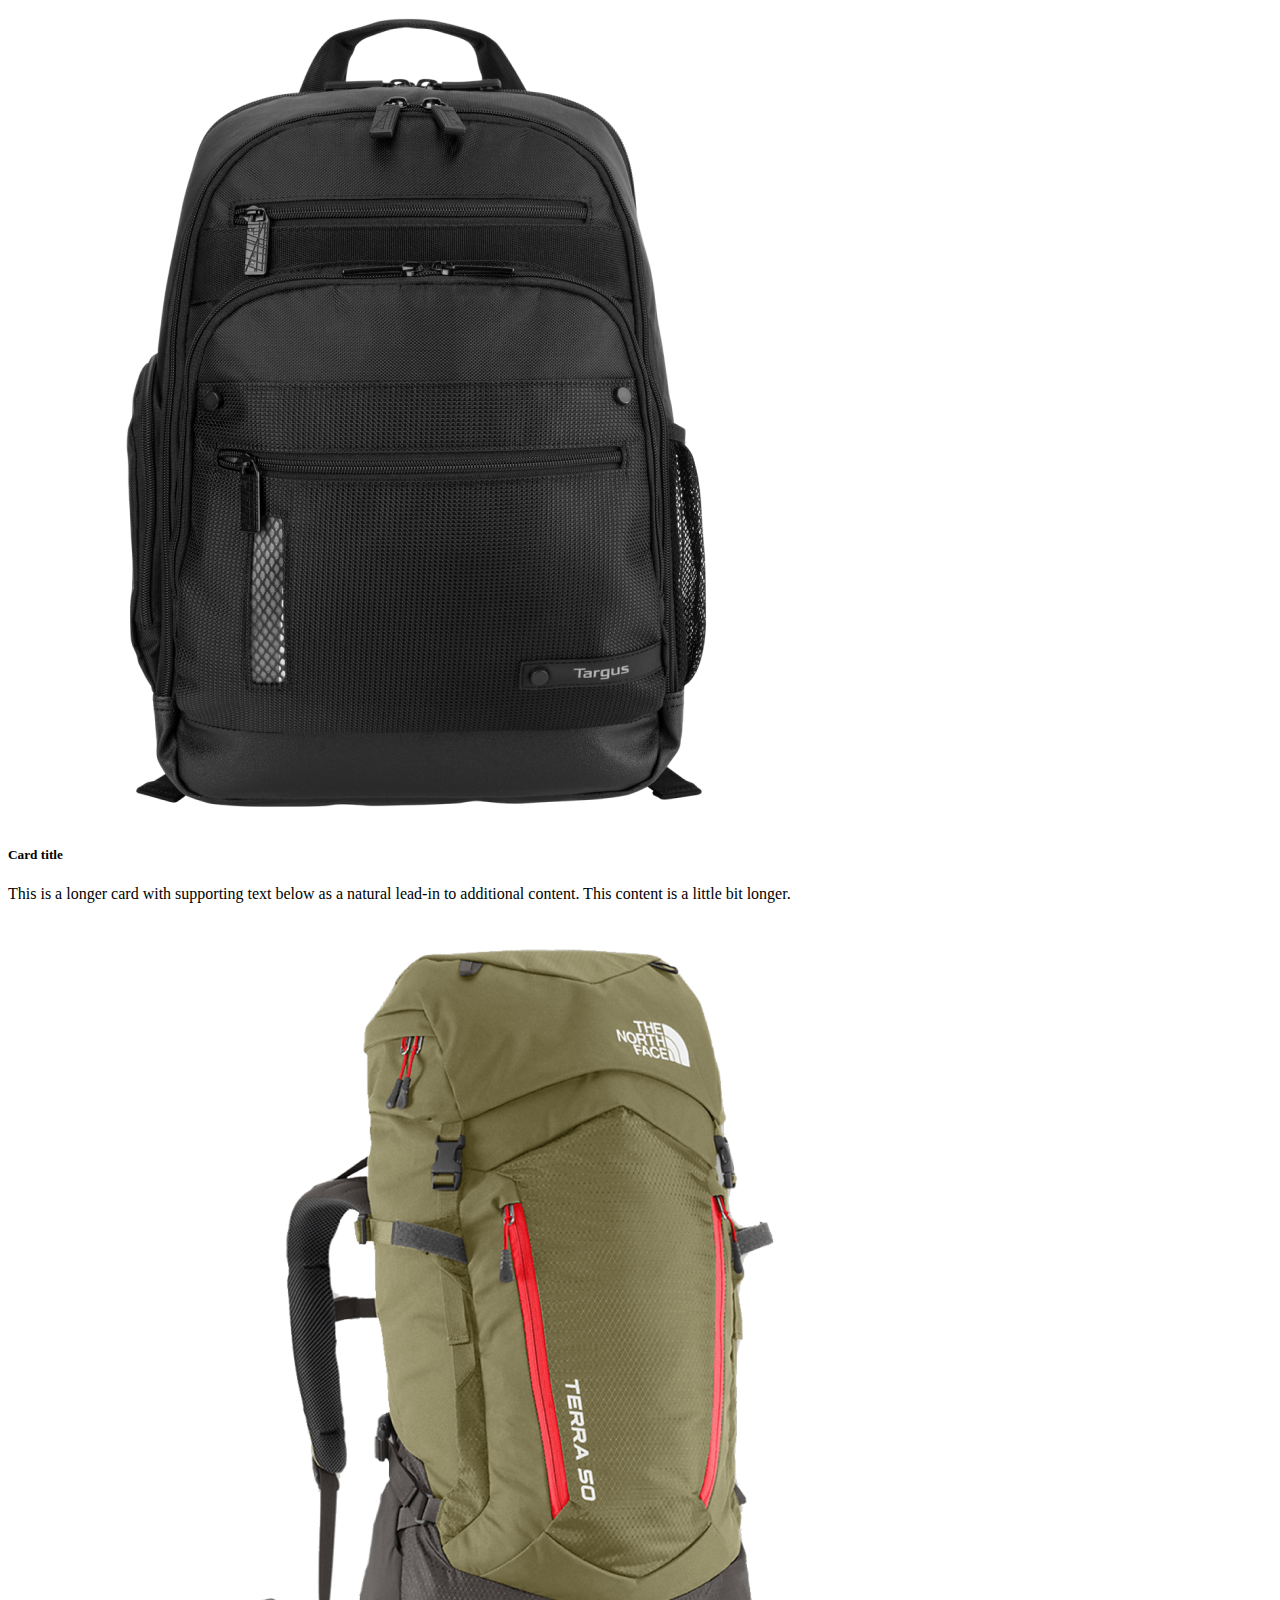
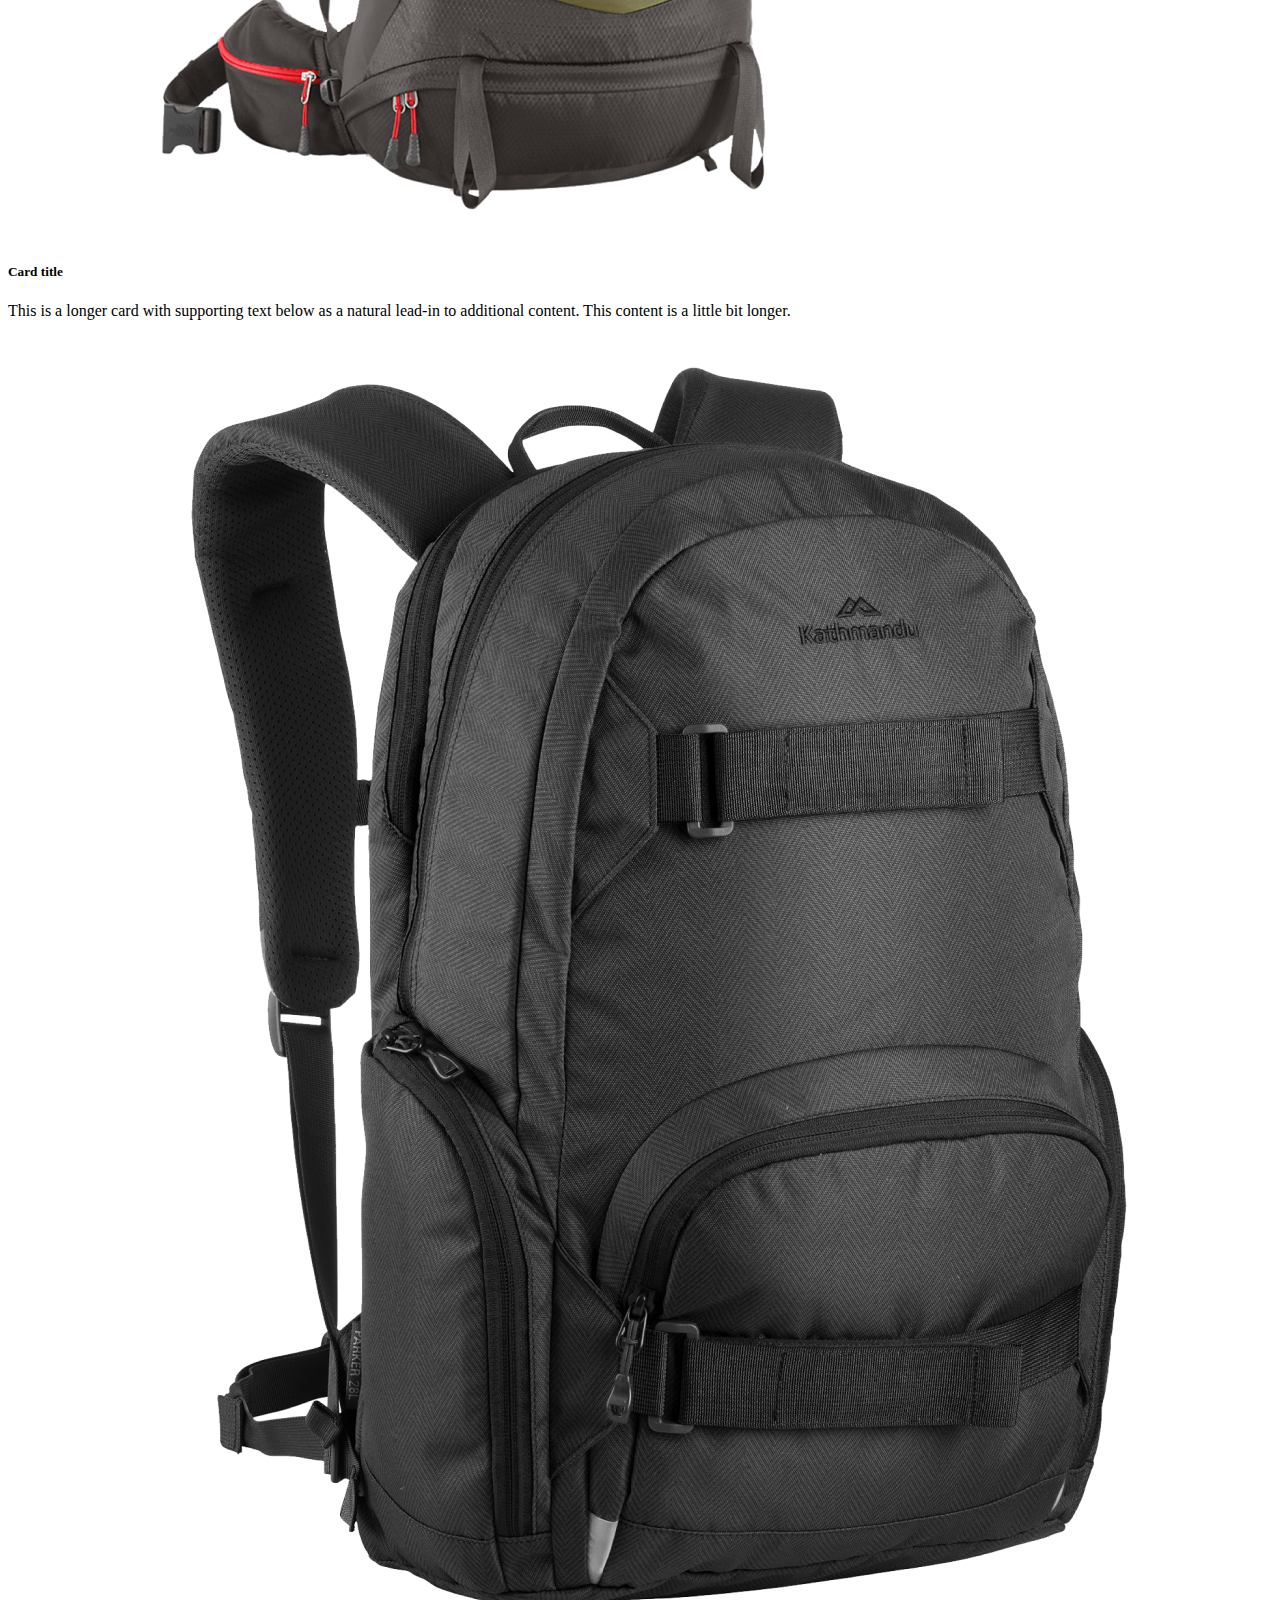
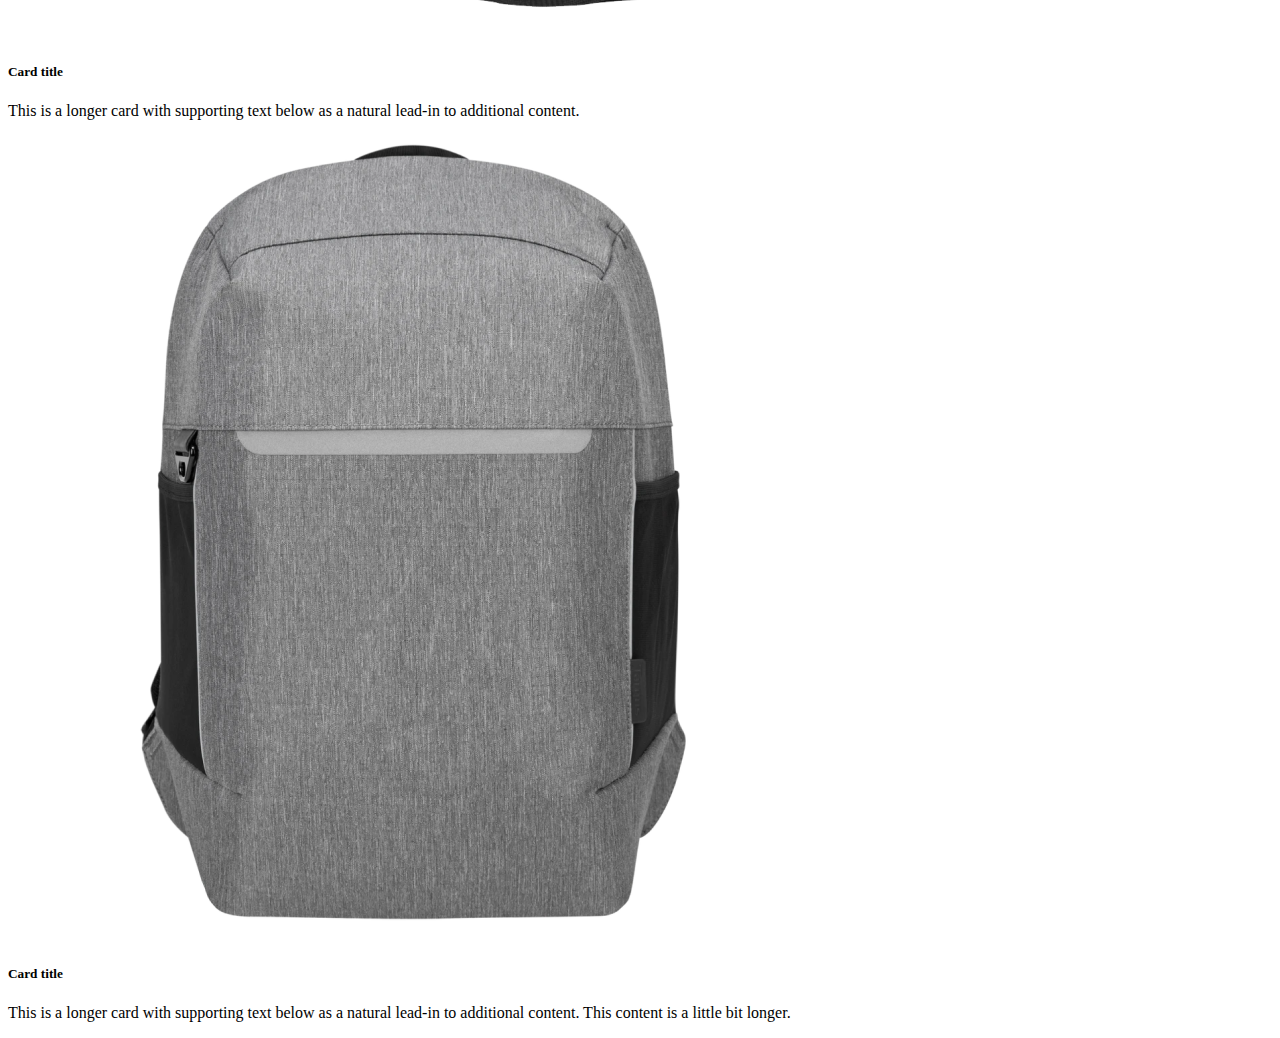
<file: components/index.html>
<!DOCTYPE html>
<html lang="en">
<head>
    <meta charset="UTF-8">
    <meta http-equiv="X-UA-Compatible" content="IE=edge">
    <meta name="viewport" content="width=device-width, initial-scale=1.0">
    <title>explore bootstrap</title>
     <link href="https://cdn.jsdelivr.net/npm/bootstrap@5.2.3/dist/css/bootstrap.min.css" rel="stylesheet" integrity="sha384-rbsA2VBKQhggwzxH7pPCaAqO46MgnOM80zW1RWuH61DGLwZJEdK2Kadq2F9CUG65" crossorigin="anonymous">
  </head>
</head>
<body>
  <div class="row row-cols-1 row-cols-sm-2 row-cols-md-3 row-cols-lg-4 g-4">
    <div class="col">
      <div class="card">
        <img src="./bags/bag-1.png" class="card-img-top" alt="...">
        <div class="card-body">
          <h5 class="card-title">Card title</h5>
          <p class="card-text">This is a longer card with supporting text below as a natural lead-in to additional content. This content is a little bit longer.</p>
        </div>
      </div>
    </div>
    <div class="col">
      <div class="card">
        <img src="./bags/bag-4.png" class="card-img-top" alt="...">
        <div class="card-body">
          <h5 class="card-title">Card title</h5>
          <p class="card-text">This is a longer card with supporting text below as a natural lead-in to additional content. This content is a little bit longer.</p>
        </div>
      </div>
    </div>
    <div class="col">
      <div class="card">
        <img src="./bags/bag-2.png" class="card-img-top" alt="...">
        <div class="card-body">
          <h5 class="card-title">Card title</h5>
          <p class="card-text">This is a longer card with supporting text below as a natural lead-in to additional content.</p>
        </div>
      </div>
    </div>
    <div class="col">
      <div class="card">
        <img src="./bags/bag-3.png" class="card-img-top" alt="...">
        <div class="card-body">
          <h5 class="card-title">Card title</h5>
          <p class="card-text">This is a longer card with supporting text below as a natural lead-in to additional content. This content is a little bit longer.</p>
        </div>
      </div>
    </div>
  </div>

     <script src="https://cdn.jsdelivr.net/npm/bootstrap@5.2.3/dist/js/bootstrap.bundle.min.js" integrity="sha384-kenU1KFdBIe4zVF0s0G1M5b4hcpxyD9F7jL+jjXkk+Q2h455rYXK/7HAuoJl+0I4" crossorigin="anonymous"></script>
</body>
</html>
</file>
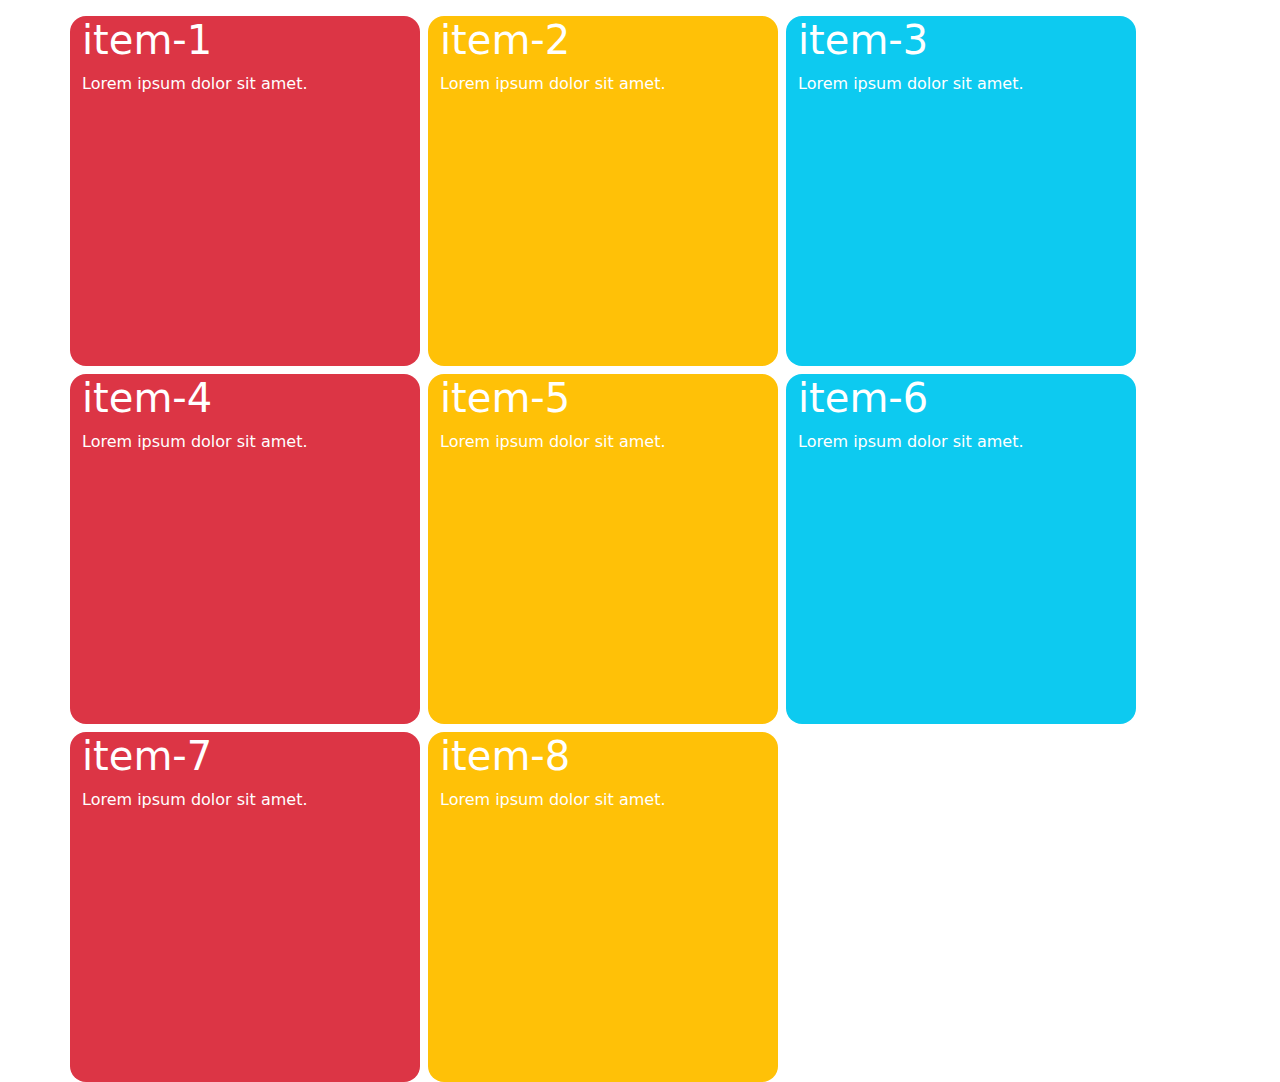
<file: bsflex.html>
<!DOCTYPE html>
<html lang="en">
<head>
    <meta charset="UTF-8">
    <meta http-equiv="X-UA-Compatible" content="IE=edge">
    <meta name="viewport" content="width=device-width, initial-scale=1.0">
    <title>bsflex layout</title>
       <!-- bs css -->
  <link rel="stylesheet" href="./bscss/bootstrap.min.css">
</head>
<body>
    <div class="container">
        <div class="row d-flex mt-3">
            <div class="col-12 col-lg-4 bg-danger text-white rounded-4" style="height: 350px; width: 350px;">
                <h1>item-1</h1>
                <p>Lorem ipsum dolor sit amet.</p>
            </div>
            <div class="col-12 col-lg-4 bg-warning text-white ms-2 rounded-4" style="height: 350px; width: 350px;">
                <h1>item-2</h1>
                <p>Lorem ipsum dolor sit amet.</p>
            </div>
            <div class="col-12 col-lg-4 bg-info text-white ms-2 rounded-4" style="height: 350px; width: 350px;">
                <h1>item-3</h1>
                <p>Lorem ipsum dolor sit amet.</p>
            </div>
        </div>
        <div class="row d-flex mt-2">
            <div class="col-12 col-lg-4 bg-danger text-white rounded-4" style="height: 350px; width: 350px;">
                <h1>item-4</h1>
                <p>Lorem ipsum dolor sit amet.</p>
            </div>
            <div class="col-12 col-lg-4 bg-warning text-white ms-2 rounded-4" style="height: 350px; width: 350px;">
                <h1>item-5</h1>
                <p>Lorem ipsum dolor sit amet.</p>
            </div>
            <div class="col-12 col-lg-4 bg-info text-white ms-2 rounded-4" style="height: 350px; width: 350px;">
                <h1>item-6</h1>
                <p>Lorem ipsum dolor sit amet.</p>
            </div>
        </div>
        <div class="row d-flex mt-2">
            <div class="col-12 col-lg-4 bg-danger text-white rounded-4" style="height: 350px; width: 350px;">
                <h1>item-7</h1>
                <p>Lorem ipsum dolor sit amet.</p>
            </div>
            <div class="col-12 col-lg-4 bg-warning text-white ms-2 rounded-4" style="height: 350px; width: 350px;">
                <h1>item-8</h1>
                <p>Lorem ipsum dolor sit amet.</p>
            </div>
        </div>
    </div>
           <!-- bs js -->
  <script src="./bsjs/bootstrap.min.js"></script>
</body>
</html>
</file>
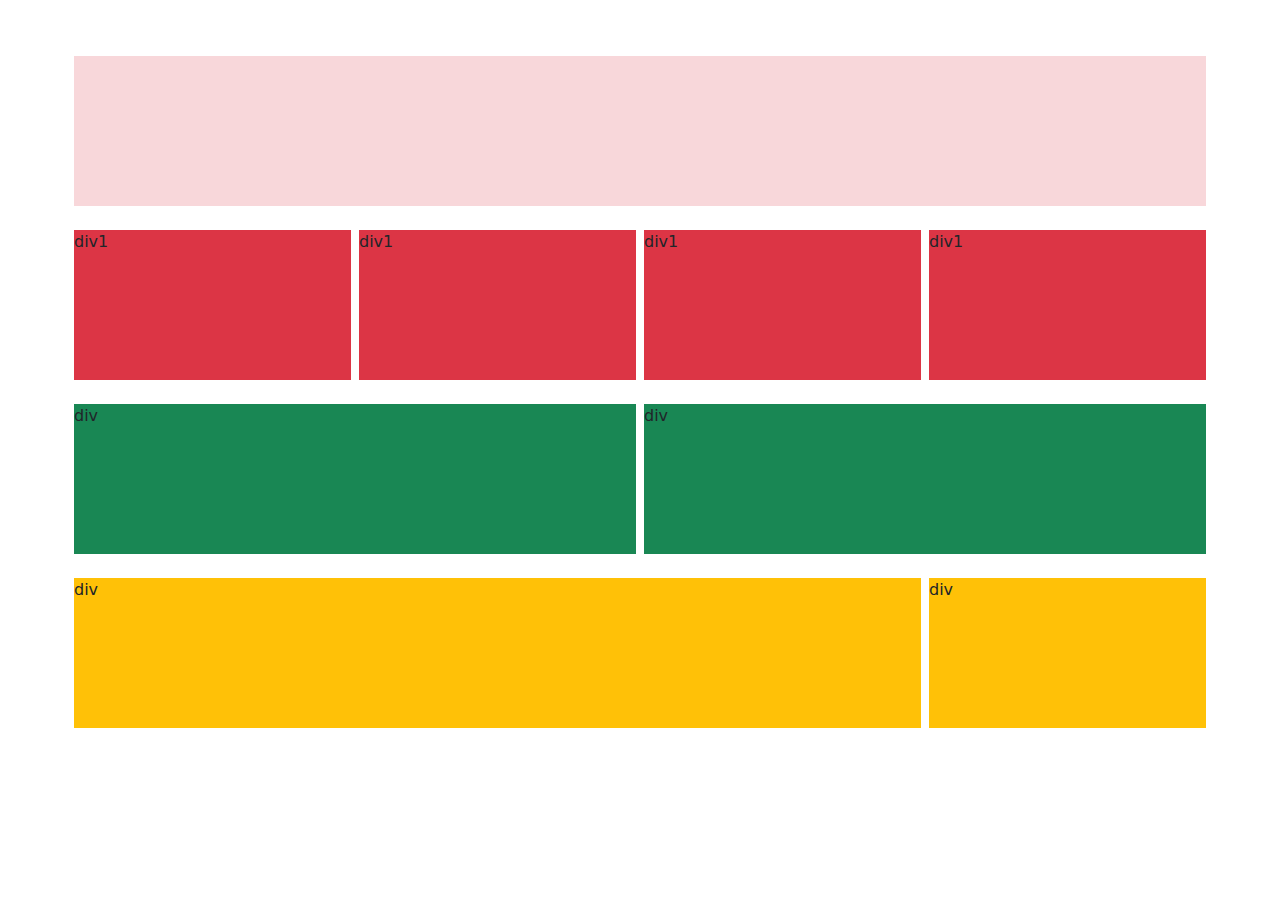
<file: bsgrid.html>
<!DOCTYPE html>
<html lang="en">
<head>
    <meta charset="UTF-8">
    <meta http-equiv="X-UA-Compatible" content="IE=edge">
    <meta name="viewport" content="width=device-width, initial-scale=1.0">
    <title>Document</title>
     <!-- bs css -->
  <link rel="stylesheet" href="./bscss/bootstrap.min.css">
</head>
<body>
    <div class="container">
        <div class="row mt-5">
            <div class="col-12 g-2 col-lg-12">
                <div class="w-100 bg-danger-subtle" style="height: 150px;"></div>
            </div>
           
        </div>
        <div class="row mt-3">
            
               <div class="col-12 g-2 col-lg-3">
                <div class=" w-100 bg-danger" style="height: 150px;">div1</div>
               </div>
               <div class="col-12 g-2 col-lg-3">
                <div class=" w-100  bg-danger" style="height: 150px;">div1</div>
               </div>
               <div class="col-12 g-2 col-lg-3">
                <div class=" w-100 bg-danger" style="height: 150px;">div1</div>
               </div>
               <div class="col-12 g-2 col-lg-3">
                <div class=" w-100 bg-danger" style="height: 150px;">div1</div>
               </div>
              
            
           </div>
           <div class="row mt-3">
            <div class="col-12 g-2 col-lg-6">
                <div class=" w-100 bg-success" style="height: 150px;">div</div>
            </div>
            <div class="col-12 g-2 col-lg-6">
                <div class=" w-100 bg-success" style="height: 150px;">div</div>
            </div>
           </div>
           <div class="row mt-3">
            <div class="col-12 g-2 col-lg-9">
                <div class=" w-100 bg-warning" style="height: 150px;">div</div>
            </div>
            <div class="col-12 col-lg-3 g-2">
                <div class=" w-100 bg-warning " style="height: 150px;">div</div>
            </div>
           </div>
    </div>
        <!-- bs js -->
  <script src="./bsjs/bootstrap.min.js"></script>
</body>
</html>
</file>
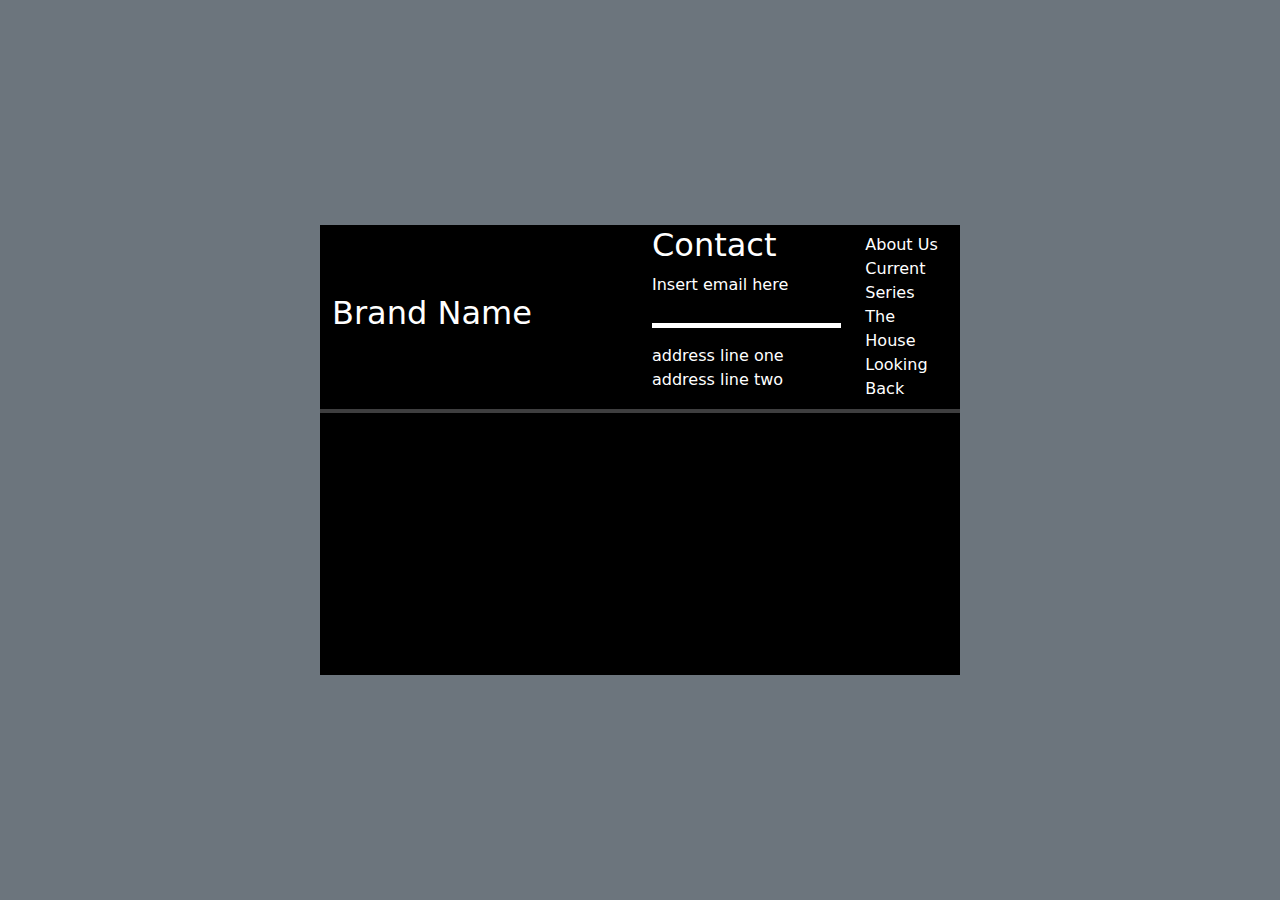
<file: bstooter.html>
<!DOCTYPE html>
<html lang="en">
<head>
    <meta charset="UTF-8">
    <meta http-equiv="X-UA-Compatible" content="IE=edge">
    <meta name="viewport" content="width=device-width, initial-scale=1.0">
    <title>Bsfooter</title>
       <!-- bs css -->
  <link rel="stylesheet" href="./bscss/bootstrap.min.css">
  <link rel="stylesheet" href="./foot.css">
</head>
<body>
    <footer class="bg-secondary d-flex flex-column justify-content-center" style="height: 100vh; width: 100%;">
        <div class="container bg-black " style="height: 50%; width: 50%;">
            <div class="row" >
                <div class="col-12 col-lg-6 text-white d-flex flex-column justify-content-center">
                    <h2>Brand Name</h2>
                </div>
               
                <div class="col-12 col-lg-4 text-white d-flex flex-column justify-content-center" >
                  
                    <h2>Contact</h2>
                    <form class="mb-3">
                     <label for="email" class="d-flex flex-column " >Insert email here
                         <input type="email" name="email" id="email" class="bg-black text-white">
                     </label>
                    </form>
                     <p  class="mb-0">address line one</p>
                     <p>address line two</p>
                
                    
                </div>
                <div class="col-12 col-lg-2 text-white">
                    <ul class="list-unstyled d-flex flex-column justify-content-center" style="height: 100%; width: 100%;">
                        <li>About Us</li>
                        <li>Current Series</li>
                        <li>The House</li>
                        <li>Looking Back</li>
                    </ul>
                </div>
               
                <hr class=" border-light border-4 text-white">
            </div>
            
        </div>
    </footer>
          <!-- bs js -->
  <script src="./bsjs/bootstrap.min.js"></script>
</body>
</html>
</file>
<file: foot.css>
input#email:focus {
    outline: none;
   
}
input#email {
   
    border: none;
    border-bottom: 5px solid #fff;
}
</file>
